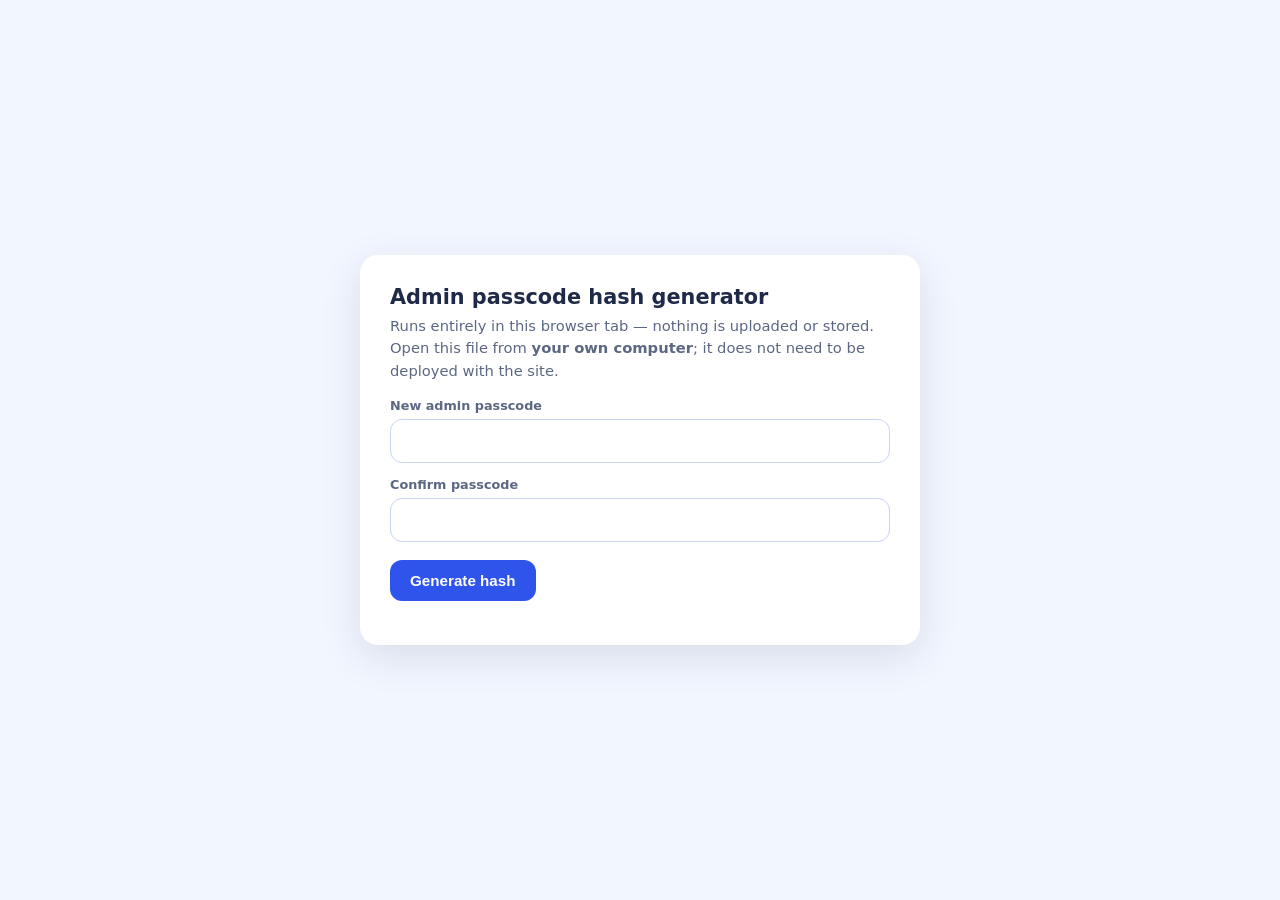
<file: make-admin-passcode.html>
<!DOCTYPE html>
<html lang="en">
<head>
  <meta charset="UTF-8" />
  <meta name="viewport" content="width=device-width, initial-scale=1.0" />
  <meta name="robots" content="noindex, nofollow" />
  <!-- Fully offline: this page cannot load anything or send anything anywhere. -->
  <meta http-equiv="Content-Security-Policy" content="default-src 'none'; style-src 'unsafe-inline'; script-src 'unsafe-inline'" />
  <title>CourseTrack — Admin passcode hash generator</title>
  <style>
    * { box-sizing: border-box; }
    body { margin: 0; min-height: 100vh; display: grid; place-items: center; padding: 24px; background: #f2f6ff; color: #1e2a47;
           font-family: system-ui, -apple-system, 'Segoe UI', Roboto, sans-serif; }
    main { width: min(560px, 100%); background: #fff; border-radius: 18px; padding: 30px; box-shadow: 0 12px 40px rgba(30, 42, 71, 0.12); }
    h1 { margin: 0 0 6px; font-size: 1.3rem; }
    p { margin: 0 0 16px; color: #5b6783; font-size: 0.92rem; line-height: 1.5; }
    label { display: block; margin: 14px 0 6px; font-size: 0.8rem; font-weight: 700; color: #5b6783; }
    input { width: 100%; padding: 12px 14px; border: 1.5px solid #c9d4f5; border-radius: 12px; font-size: 1rem; }
    input:focus { outline: none; border-color: #2f54eb; box-shadow: 0 0 0 4px rgba(47, 84, 235, 0.14); }
    button { margin-top: 18px; padding: 12px 20px; border: 0; border-radius: 12px; background: #2f54eb; color: #fff; font-weight: 600; font-size: 0.95rem; cursor: pointer; }
    button:disabled { opacity: 0.6; cursor: progress; }
    button.secondary { background: #e8eeff; color: #1e3fc4; margin-left: 8px; }
    #msg { margin: 14px 0 0; font-weight: 600; font-size: 0.88rem; }
    #msg.err { color: #e11d48; } #msg.warn { color: #b45309; } #msg.ok { color: #16a34a; }
    pre { margin: 14px 0 0; padding: 14px; background: #0f172a; color: #e2e8f0; border-radius: 12px; font-size: 0.8rem; white-space: pre-wrap; word-break: break-all; }
    ol { color: #5b6783; font-size: 0.88rem; line-height: 1.6; padding-inline-start: 20px; }
  </style>
</head>
<body>
<main>
  <h1>Admin passcode hash generator</h1>
  <p>Runs entirely in this browser tab — nothing is uploaded or stored. Open this file from <strong>your own computer</strong>; it does not need to be deployed with the site.</p>

  <label for="pw">New admin passcode</label>
  <input id="pw" type="password" autocomplete="new-password" spellcheck="false" />
  <label for="pw2">Confirm passcode</label>
  <input id="pw2" type="password" autocomplete="new-password" spellcheck="false" />

  <button id="go" type="button">Generate hash</button>
  <p id="msg" role="alert"></p>

  <div id="result" hidden>
    <pre id="out"></pre>
    <button id="copy" type="button" class="secondary">Copy</button>
    <ol>
      <li>Paste that line into <code>config.js</code>, replacing the existing <code>adminPasscodeHash</code> line.</li>
      <li>Deploy <code>config.js</code>. Remember the passcode — it cannot be recovered from the hash.</li>
      <li>Use a long passphrase (12+ characters, ideally 4+ random words). The hash is public, so its strength is the only thing slowing down a guesser.</li>
    </ol>
  </div>
</main>

<script>
  // MUST match readAdminCredential()/verifyPasscode() in admin.js:
  // PBKDF2-HMAC-SHA256, 16-byte random salt, 256-bit output, hex encoded.
  var ITERATIONS = 150000;
  var $ = function (id) { return document.getElementById(id); };
  function toHex(bytes) { return Array.prototype.map.call(bytes, function (b) { return ('0' + b.toString(16)).slice(-2); }).join(''); }
  function say(text, cls) { $('msg').textContent = text; $('msg').className = cls || ''; }

  $('go').addEventListener('click', async function () {
    $('result').hidden = true;
    var pw = $('pw').value;
    if (!pw) return say('Enter a passcode first.', 'err');
    if (pw !== $('pw2').value) return say('The two passcodes do not match.', 'err');
    if (!(window.crypto && window.crypto.subtle)) return say('Web Crypto is unavailable here — open this file in a current browser (Chrome, Edge, Firefox, Safari).', 'err');

    $('go').disabled = true; say('Working…');
    try {
      var salt = window.crypto.getRandomValues(new Uint8Array(16));
      var key = await crypto.subtle.importKey('raw', new TextEncoder().encode(pw), 'PBKDF2', false, ['deriveBits']);
      var bits = await crypto.subtle.deriveBits({ name: 'PBKDF2', hash: 'SHA-256', salt: salt, iterations: ITERATIONS }, key, 256);
      var value = 'pbkdf2-sha256$' + ITERATIONS + '$' + toHex(salt) + '$' + toHex(new Uint8Array(bits));
      $('out').textContent = "adminPasscodeHash: '" + value + "',";
      $('result').hidden = false;
      if (pw.length < 12) say('Done — but this passcode is short (' + pw.length + ' characters). A longer one is much safer.', 'warn');
      else say('Done.', 'ok');
    } catch (e) {
      say('Could not generate the hash: ' + e.message, 'err');
    } finally { $('go').disabled = false; }
  });

  $('copy').addEventListener('click', function () {
    var text = $('out').textContent;
    if (navigator.clipboard && navigator.clipboard.writeText) {
      navigator.clipboard.writeText(text).then(function () { say('Copied to the clipboard.', 'ok'); }, function () { say('Select the line above and copy it manually.', 'warn'); });
    } else {
      var r = document.createRange(); r.selectNodeContents($('out')); var s = getSelection(); s.removeAllRanges(); s.addRange(r);
      say('Line selected — press Ctrl/Cmd+C to copy.', 'warn');
    }
  });
</script>
</body>
</html>
</file>
